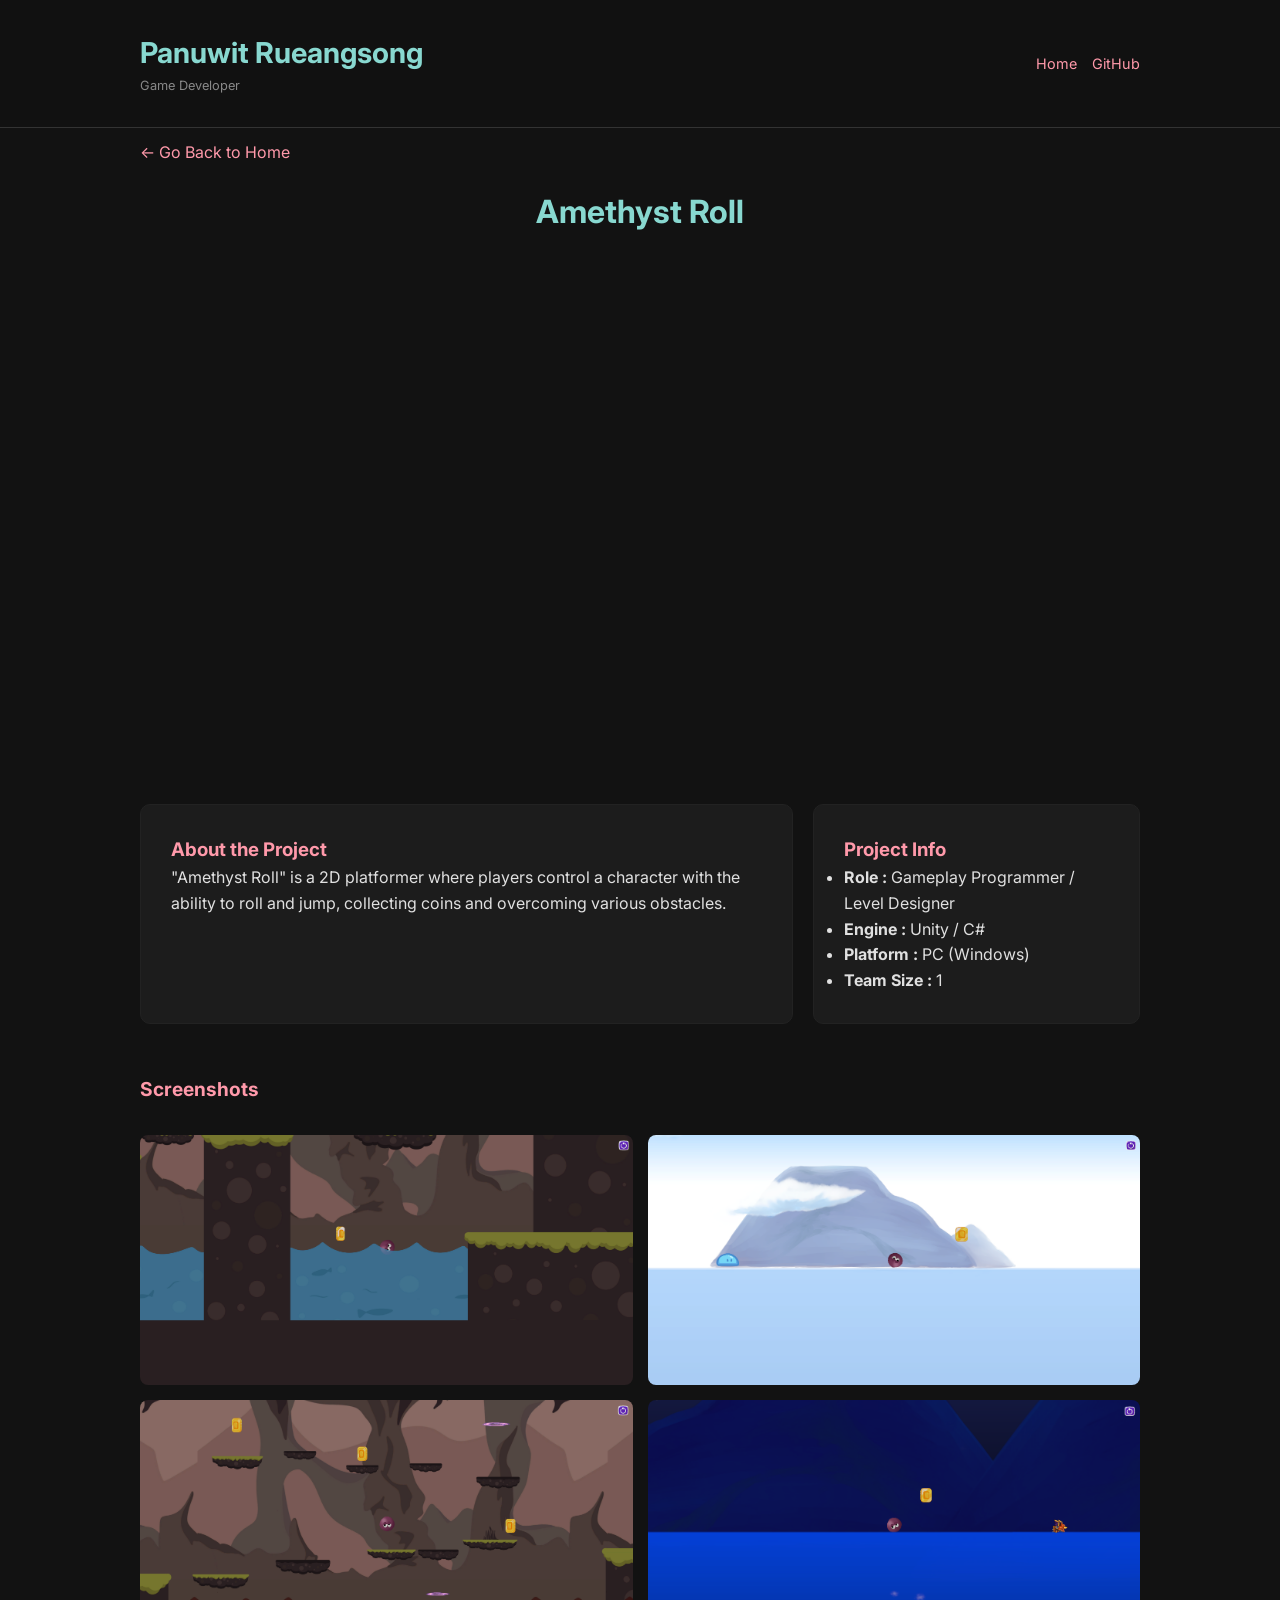
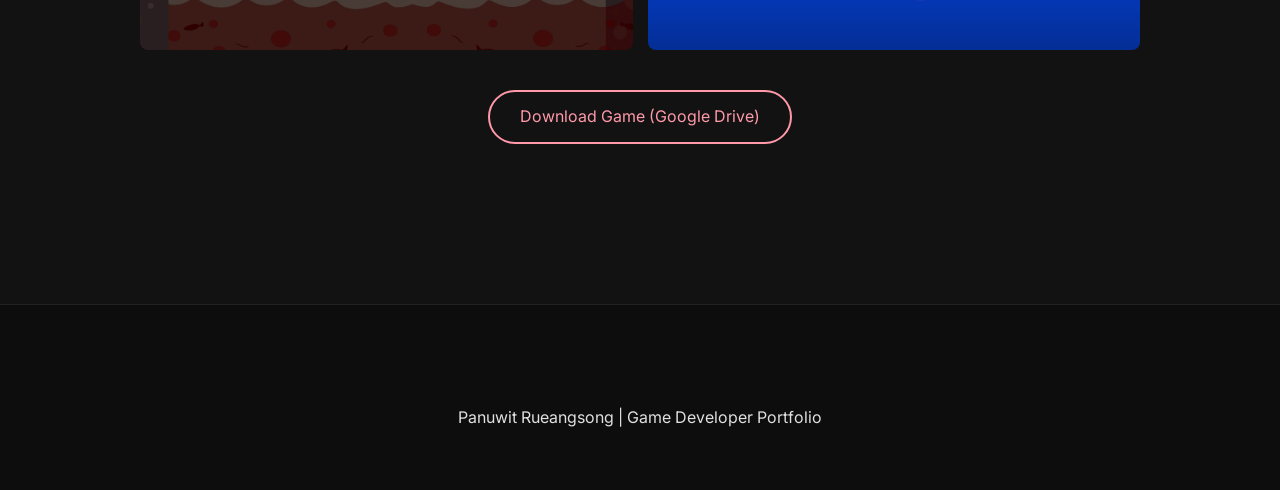
<file: project-amethystroll.html>
<!DOCTYPE html>
<html lang="th">
<head>
    <meta charset="UTF-8">
    <meta name="viewport" content="width=device-width, initial-scale=1.0">
    <title>Amethyst Roll | Panuwit</title>
    <link rel="stylesheet" href="style.css">
    <link href="https://fonts.googleapis.com/css2?family=Inter:wght@300;400;600&display=swap" rel="stylesheet">
    <link rel="stylesheet" href="https://cdnjs.cloudflare.com/ajax/libs/font-awesome/6.0.0/css/all.min.css">
    <link rel="icon" type="image/png" href="Png/Logo.png"> 
</head>
<body class="project-detail-page">

    <header>
        <div class="container header-flex">
            <div class="name-box">
                <h1 style="font-size: 1.8rem;">Panuwit Rueangsong</h1>
                <p class="role">Game Developer</p>
            </div>
            <div class="social-links">
                <a href="index.html">Home</a>
                <a href="https://github.com/Panuwit2005" target="_blank">GitHub</a>
            </div>
        </div>
    </header>

    <div class="container">
        <a href="index.html" class="back-link">← Go Back to Home</a>
        
        <h1 style="text-align: center; margin-bottom: 30px; color: #88d8d0;">Amethyst Roll</h1>
        <div class="video-container">
            <iframe 
                width="100%" 
                height="500"
                src="https://www.youtube.com/embed/8gabImBZVrc" 
                frameborder="0" 
                allowfullscreen>
            </iframe>
        </div>
        
        <div class="project-info-grid">
            <div class="info-box">
                <h3 style="color: #ff99aa;">About the Project</h3>
                <p>"Amethyst Roll" is a 2D platformer where players control a character with the ability to roll and jump, collecting coins and overcoming various obstacles.</p>
            </div>
            <div class="info-box">
                <h3 style="color: #ff99aa;">Project Info</h3>
                <ul>
                    <li><strong>Role : </strong>Gameplay Programmer / Level Designer</li>
                    <li><strong>Engine : </strong>Unity / C#</li>
                    <li><strong>Platform : </strong>PC (Windows)</li>
                    <li><strong>Team Size : </strong>1</li>
                </ul>
            </div>
        </div>

        <div>
            <h3 class="text-box-screenshot">Screenshots</h3>
            <div class="gallery-grid">
                <img src="Png/P1_AmethyRoll/Level1.png" alt="Level 1">
                <img src="Png/P1_AmethyRoll/World2.png" alt="World 2">
                <img src="Png/P1_AmethyRoll/Level3.png" alt="Level 3">
                <img src="Png/P1_AmethyRoll/World3.png" alt="World 3">
            </div>
        </div>

        <a href="https://drive.google.com/file/d/1TAoLEkQqhDeUW0NumOZIcPQ1olkZbjzd/view?usp=sharing" class="download-link" target="_blank">Download Game (Google Drive)</a>
    </div>

    <footer>
        <div class="container">
            <p>Panuwit Rueangsong | Game Developer Portfolio</p>
        </div>
    </footer>

</body>
</html>
</file>
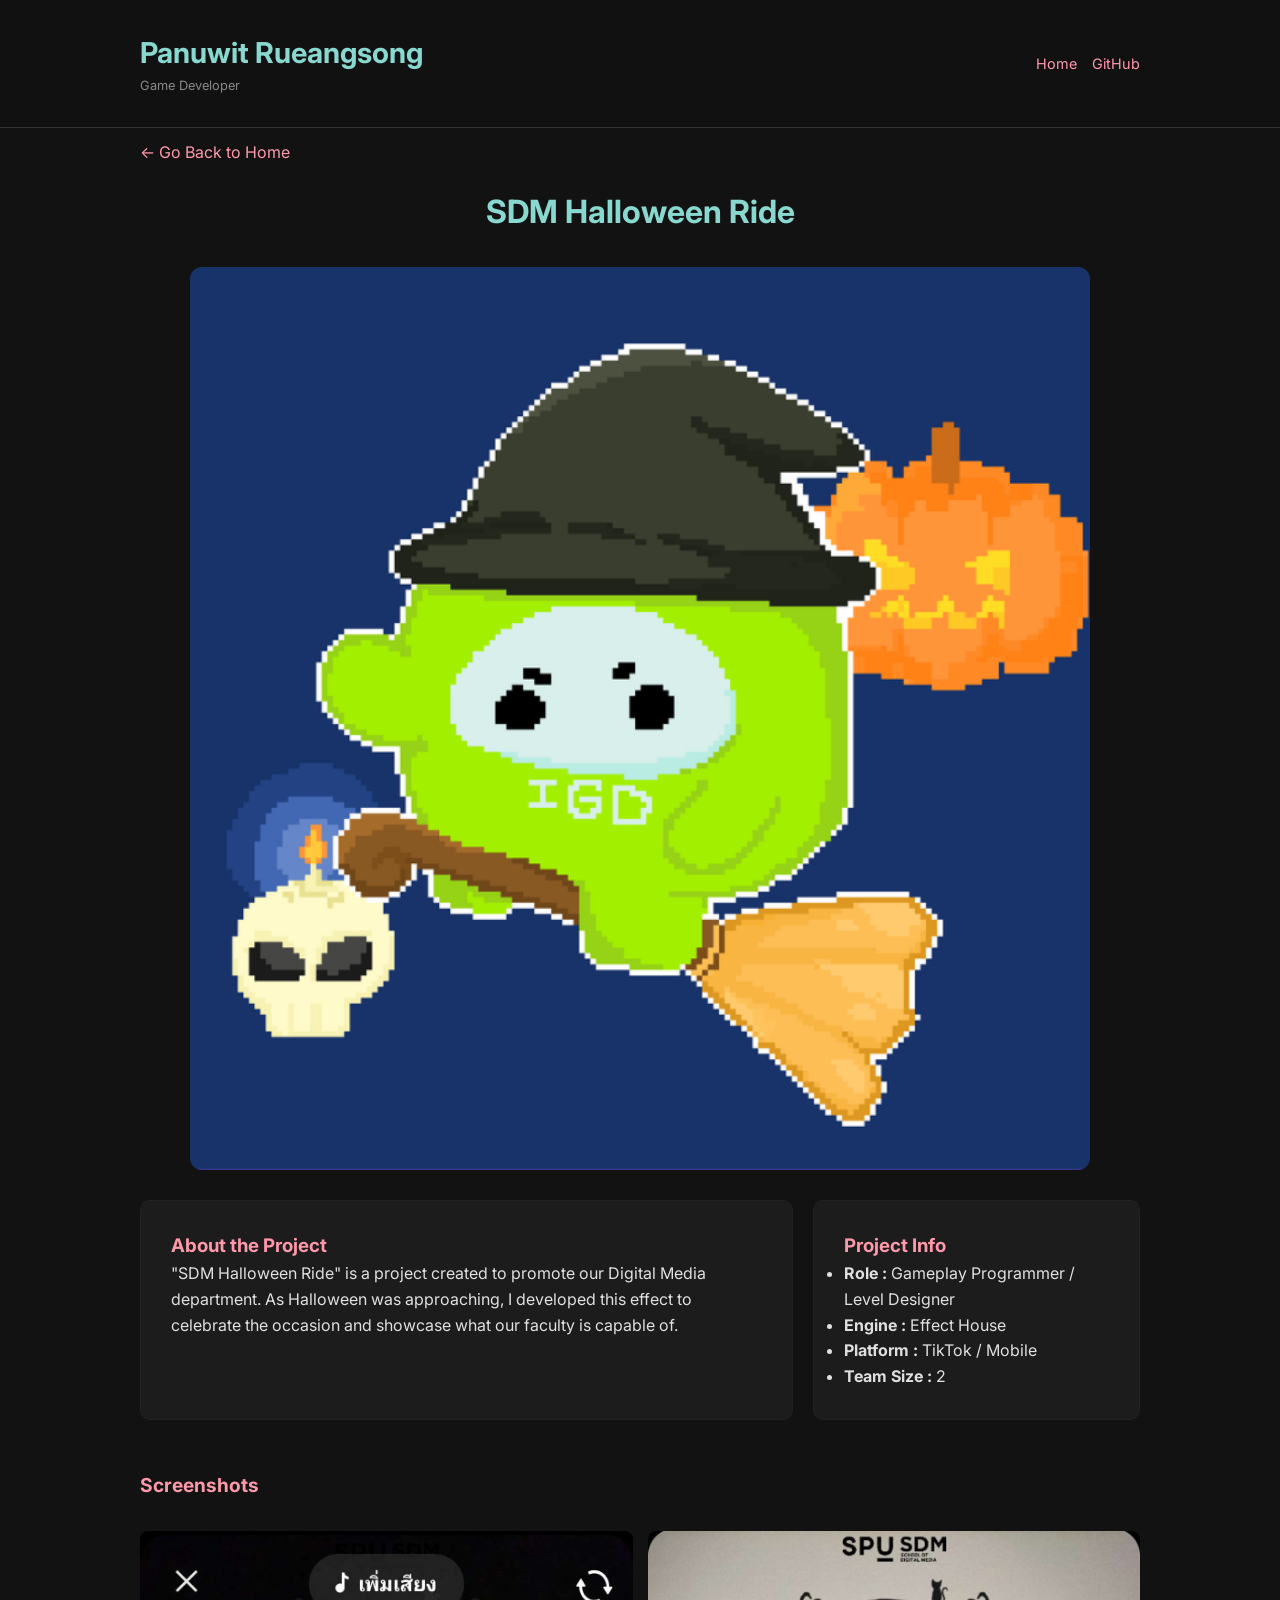
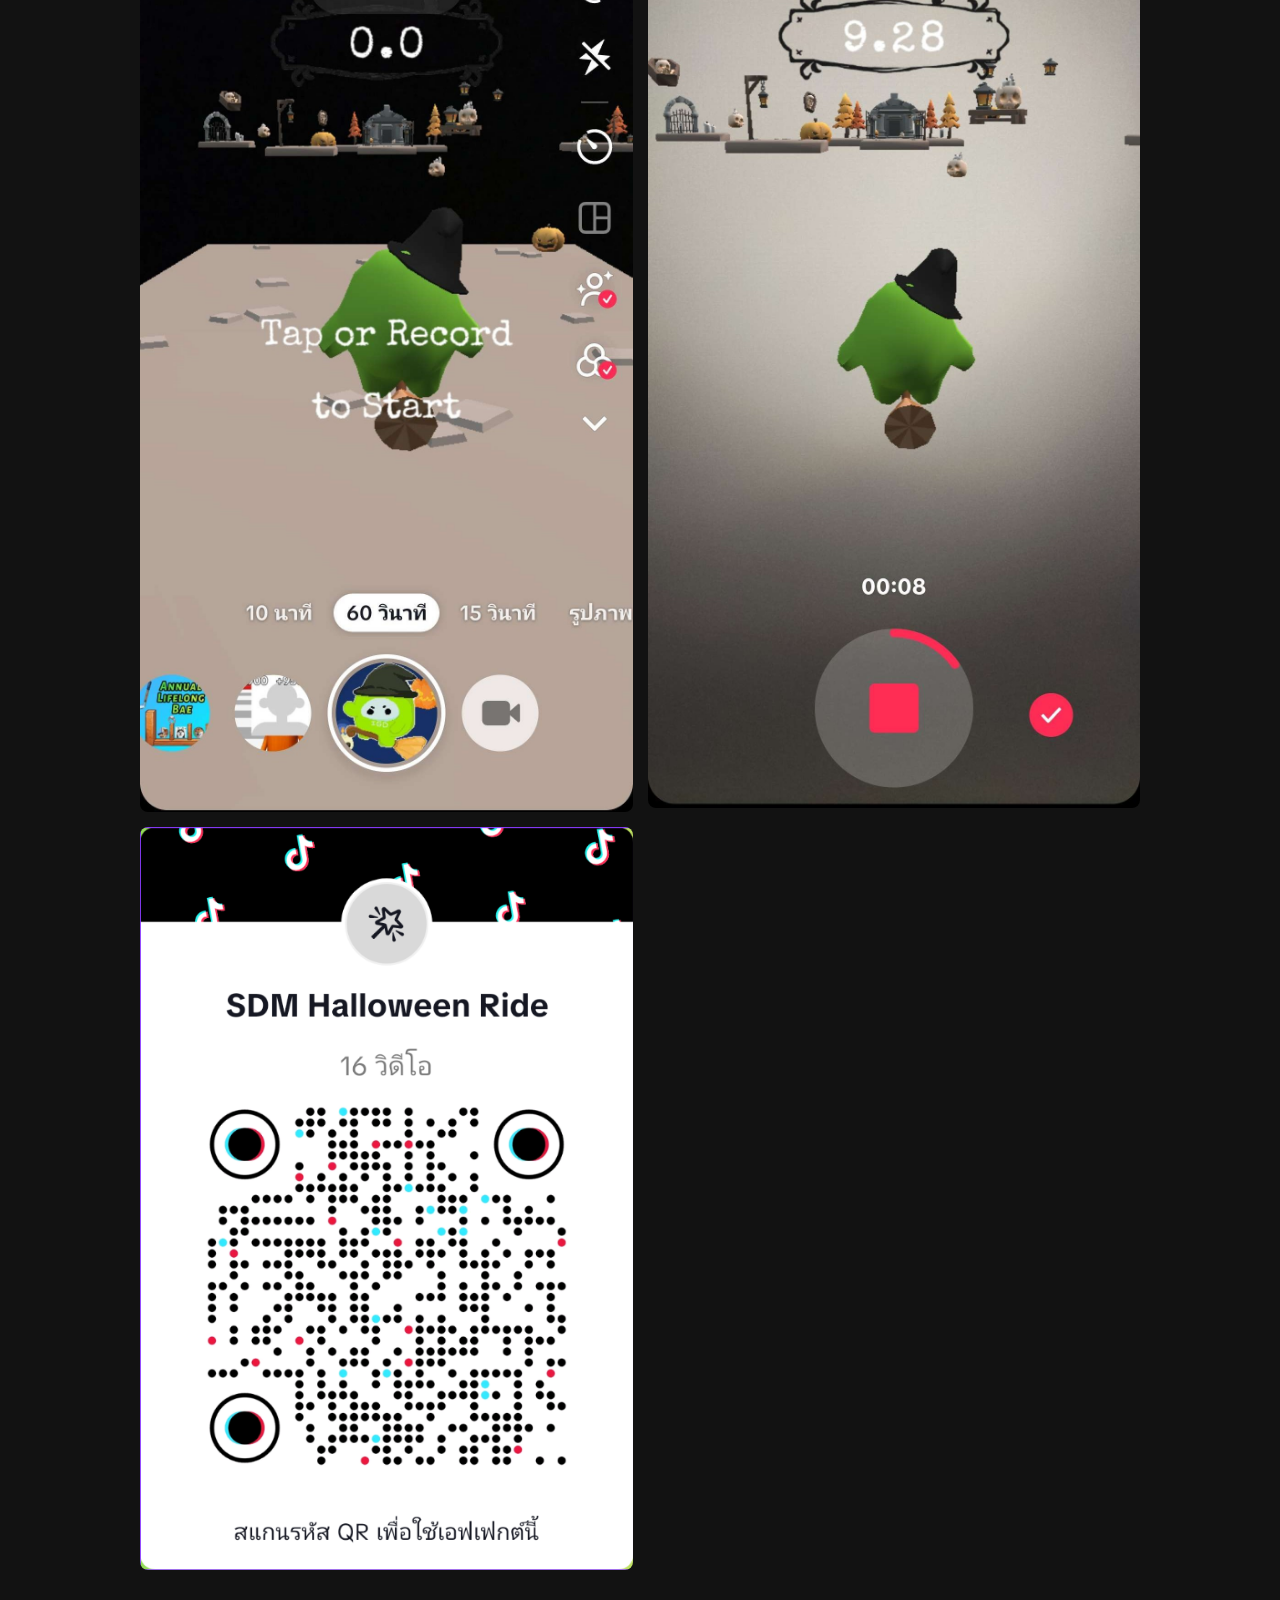
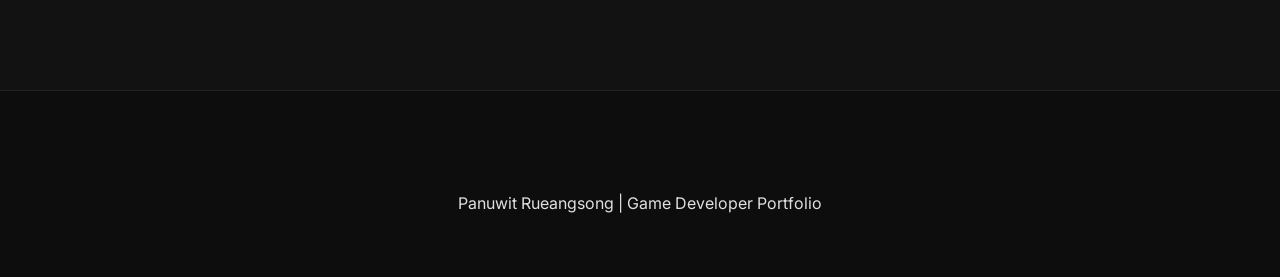
<file: project-halloweenride.html>
<!DOCTYPE html>
<html lang="th">
<head>
    <meta charset="UTF-8">
    <meta name="viewport" content="width=device-width, initial-scale=1.0">
    <title>SDM Halloween Ride | Panuwit</title>
    <link rel="stylesheet" href="style.css">
    <link href="https://fonts.googleapis.com/css2?family=Inter:wght@300;400;600&display=swap" rel="stylesheet">
    <link rel="stylesheet" href="https://cdnjs.cloudflare.com/ajax/libs/font-awesome/6.0.0/css/all.min.css">
    <link rel="icon" type="image/png" href="Png/Logo.png"> 
</head>
<body class="project-detail-page">

    <header>
        <div class="container header-flex">
            <div class="name-box">
                <h1 style="font-size: 1.8rem;">Panuwit Rueangsong</h1>
                <p class="role">Game Developer</p>
            </div>
            <div class="social-links">
                <a href="index.html">Home</a>
                <a href="https://github.com/Panuwit2005" target="_blank">GitHub</a>
            </div>
        </div>
    </header>

    <div class="container">
        <a href="index.html" class="back-link">← Go Back to Home</a>
        
        <h1 style="text-align: center; margin-bottom: 30px; color: #88d8d0">SDM Halloween Ride</h1>
        <img src="Png/P3_SDMHalloweenRide/Logo.png" class="hero-image">
        
        <div class="project-info-grid">
            <div class="info-box">
                <h3 style="color: #ff99aa;">About the Project</h3>
                <p>"SDM Halloween Ride" is a project created to promote our Digital Media department. As Halloween was approaching, I developed this effect to celebrate the occasion and showcase what our faculty is capable of.</p>
            </div>
            <div class="info-box">
                <h3 style="color: #ff99aa;">Project Info</h3>
                <ul>
                    <li><strong>Role : </strong>Gameplay Programmer / Level Designer</li>
                    <li><strong>Engine : </strong>Effect House</li>
                    <li><strong>Platform : </strong>TikTok / Mobile</li>
                    <li><strong>Team Size : </strong>2</li>
                </ul>
            </div>
        </div>

        <div>
            <h3 class="text-box-screenshot">Screenshots</h3>
            <div class="gallery-grid-full">
                <img src="Png/P3_SDMHalloweenRide/NotStart.jpg" alt="NotStart">
                <img src="Png/P3_SDMHalloweenRide/Start.jpg" alt="Start">
                <img src="Png/P3_SDMHalloweenRide/QRcode.png" alt="QR Code">
            </div>
        </div>
    </div>

    <footer>
        <div class="container">
            <p>Panuwit Rueangsong | Game Developer Portfolio</p>
        </div>
    </footer>

</body>
</html>
</file>
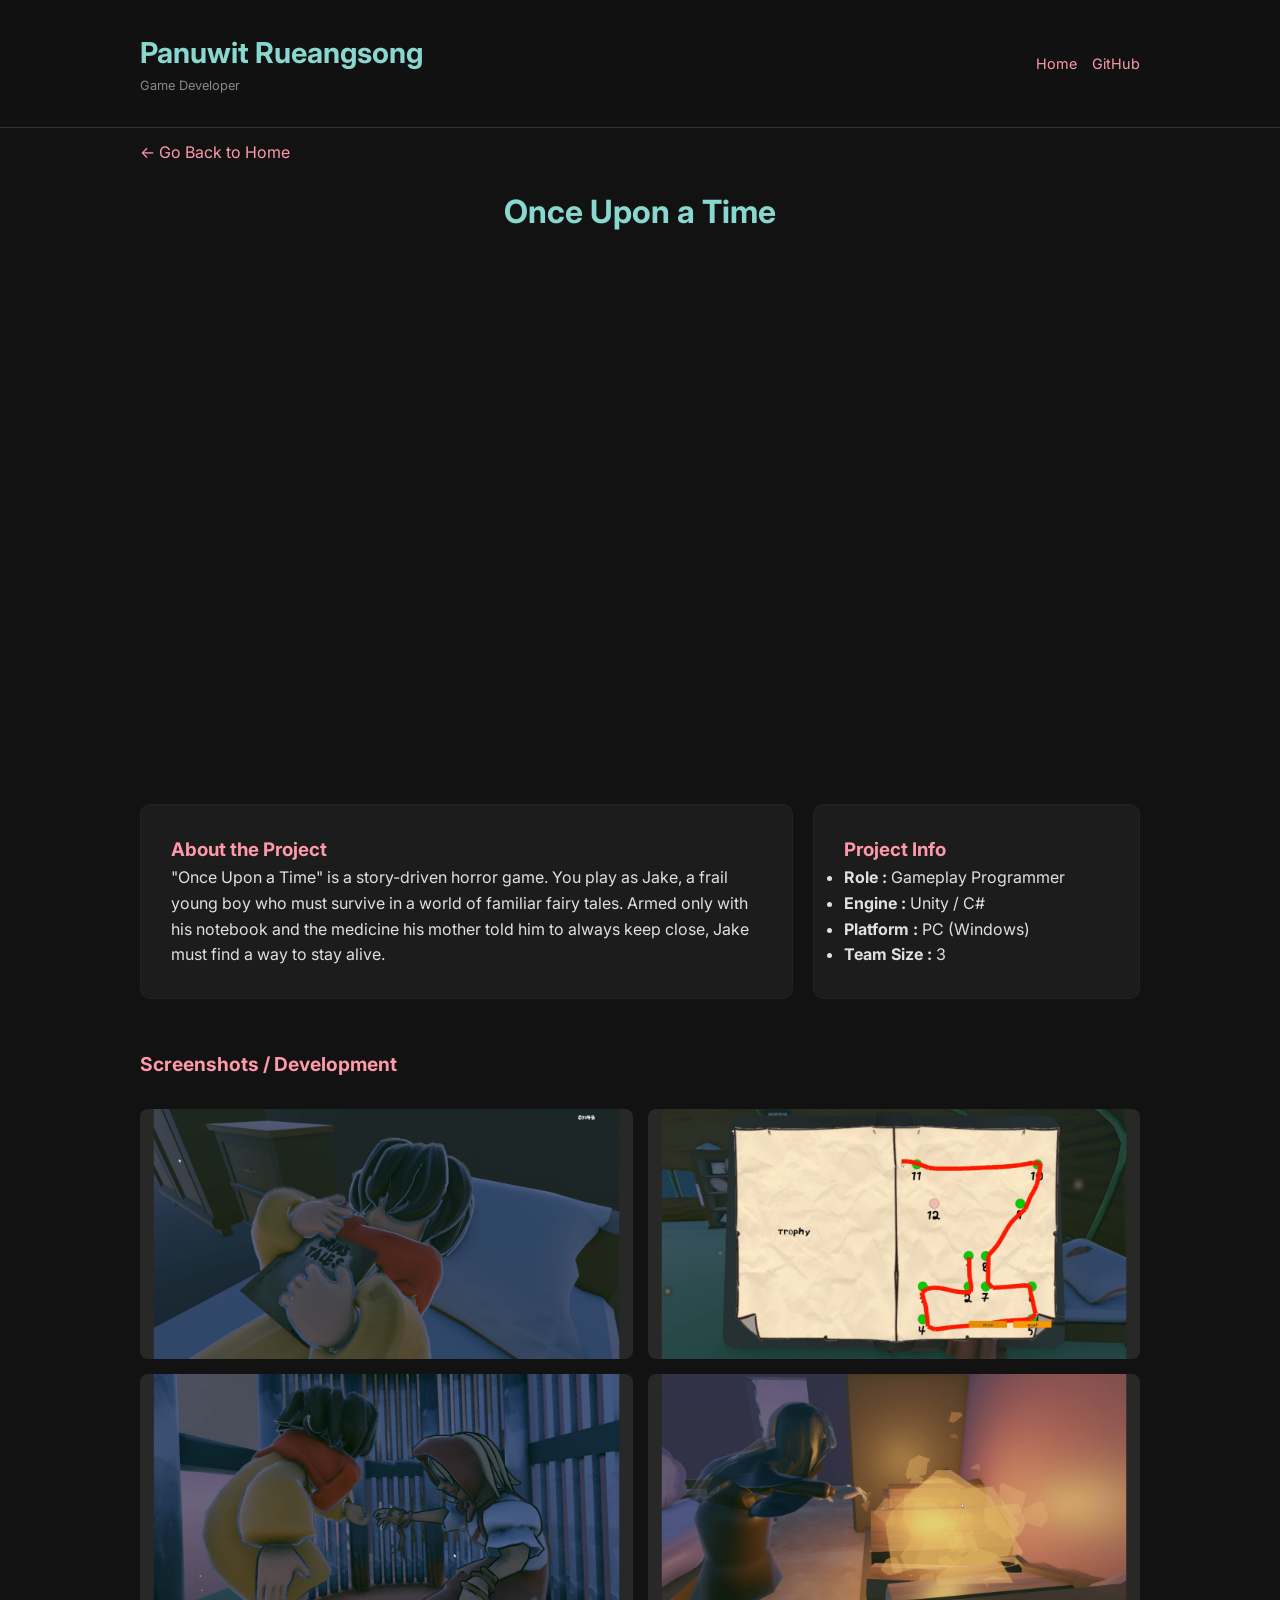
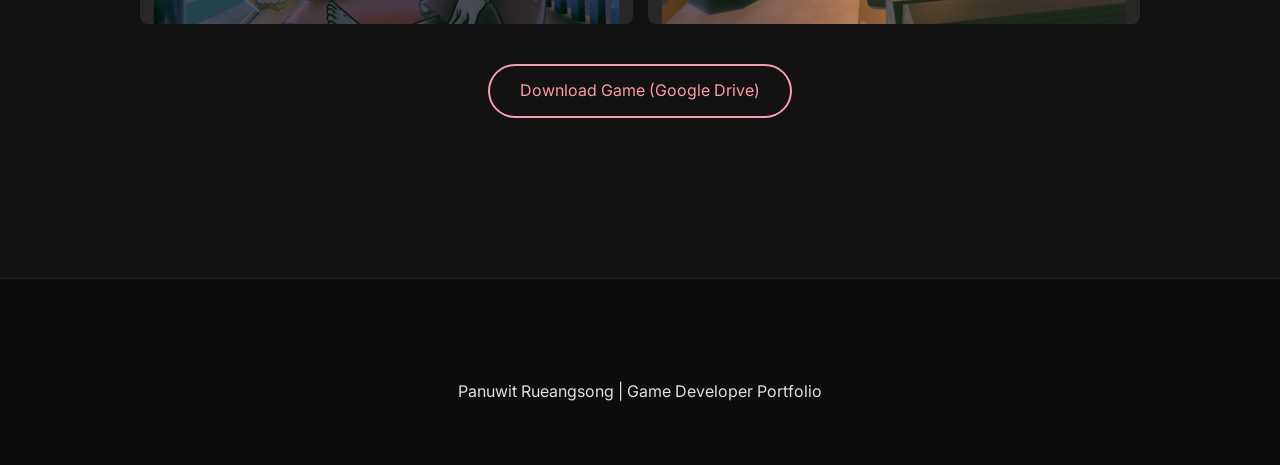
<file: project-OnceUponaTime.html>
<!DOCTYPE html>
<html lang="th">
<head>
    <meta charset="UTF-8">
    <meta name="viewport" content="width=device-width, initial-scale=1.0">
    <title>Shadows of the Past | Panuwit</title>
    <link rel="stylesheet" href="style.css">
    <link href="https://fonts.googleapis.com/css2?family=Inter:wght@300;400;600&display=swap" rel="stylesheet">
    <link rel="stylesheet" href="https://cdnjs.cloudflare.com/ajax/libs/font-awesome/6.0.0/css/all.min.css">
    <link rel="icon" type="image/png" href="Png/Logo.png"> 
</head>
<body class="project-detail-page">

    <header>
        <div class="container header-flex">
            <div class="name-box">
                <h1 style="font-size: 1.8rem;">Panuwit Rueangsong</h1>
                <p class="role">Game Developer</p>
            </div>
            <div class="social-links">
                <a href="index.html">Home</a>
                <a href="https://github.com/Panuwit2005" target="_blank">GitHub</a>
            </div>
        </div>
    </header>

    <div class="container">
        <a href="index.html" class="back-link">← Go Back to Home</a>
        
        <h1 style="text-align: center; margin-bottom: 30px; color: #88d8d0">Once Upon a Time</h1>
        <div class="video-container">
            <iframe 
                width="100%" 
                height="500"
                src="https://www.youtube.com/embed/pGTEQfLUbkg" 
                frameborder="0" 
                allowfullscreen>
            </iframe>
        </div>
        
        <div class="project-info-grid">
            <div class="info-box">
                <h3 style="color: #ff99aa;">About the Project</h3>
                <p>"Once Upon a Time" is a story-driven horror game. You play as Jake, a frail young boy who must survive in a world of familiar fairy tales. Armed only with his notebook and the medicine his mother told him to always keep close, Jake must find a way to stay alive.</p>
            </div>
            <div class="info-box">
                <h3 style="color: #ff99aa;">Project Info</h3>
                <ul>
                    <li><strong>Role : </strong>Gameplay Programmer</li>
                    <li><strong>Engine : </strong>Unity / C#</li>
                    <li><strong>Platform : </strong>PC (Windows)</li>
                    <li><strong>Team Size : </strong>3</li>
                </ul>
            </div>
        </div>

        <div>
            <h3 class="text-box-screenshot">Screenshots / Development</h3>
            <div class="gallery-grid">
                <img src="Png/P5_OnceUponATime/Jake_01.png" alt="Jake_01">
                <img src="Png/P5_OnceUponATime/MagicBook.png" alt="MagicBook">
                <img src="Png/P5_OnceUponATime/Jake_02.png" alt="Jake_02">
                <img src="Png/P5_OnceUponATime/Witch.png" alt="Witch">
            </div>
        </div>

        <a href="https://drive.google.com/file/d/1JLvwzuKcyDWXRFUj5QLV_UN9ifxbhXGO/view" class="download-link" target="_blank">Download Game (Google Drive)</a>
    </div>

    <footer>
        <div class="container">
            <p>Panuwit Rueangsong | Game Developer Portfolio</p>
        </div>
    </footer>

</body>
</html>
</file>
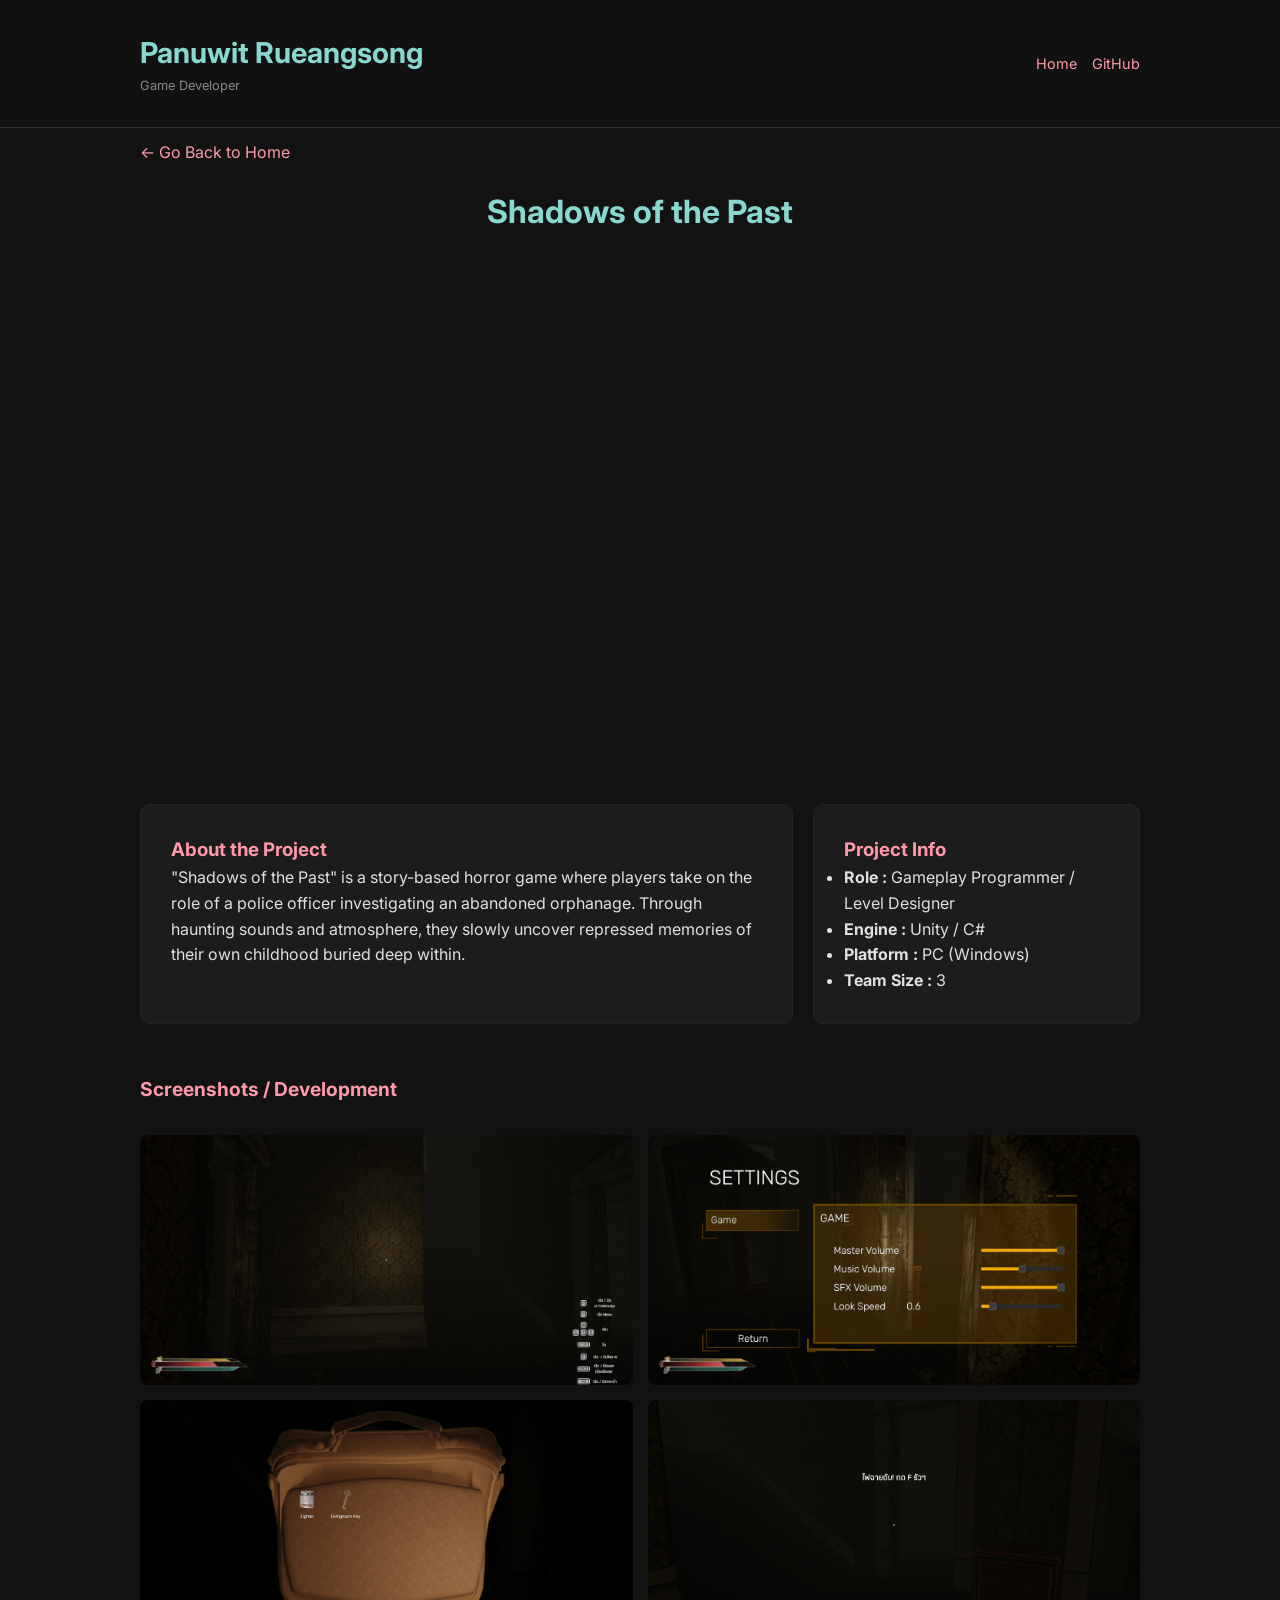
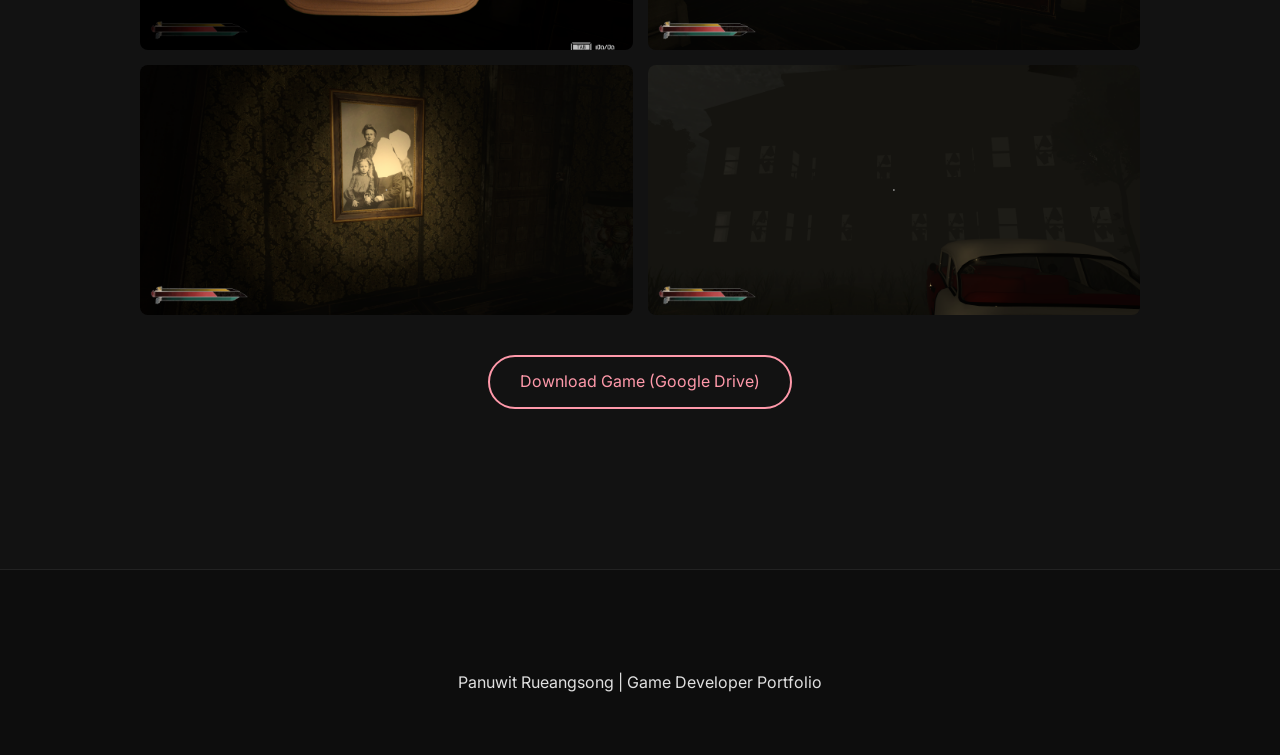
<file: project-shadows.html>
<!DOCTYPE html>
<html lang="th">
<head>
    <meta charset="UTF-8">
    <meta name="viewport" content="width=device-width, initial-scale=1.0">
    <title>Shadows of the Past | Panuwit</title>
    <link rel="stylesheet" href="style.css">
    <link href="https://fonts.googleapis.com/css2?family=Inter:wght@300;400;600&display=swap" rel="stylesheet">
    <link rel="stylesheet" href="https://cdnjs.cloudflare.com/ajax/libs/font-awesome/6.0.0/css/all.min.css">
    <link rel="icon" type="image/png" href="Png/Logo.png"> 
</head>
<body class="project-detail-page">

    <header>
        <div class="container header-flex">
            <div class="name-box">
                <h1 style="font-size: 1.8rem;">Panuwit Rueangsong</h1>
                <p class="role">Game Developer</p>
            </div>
            <div class="social-links">
                <a href="index.html">Home</a>
                <a href="https://github.com/Panuwit2005" target="_blank">GitHub</a>
            </div>
        </div>
    </header>

    <div class="container">
        <a href="index.html" class="back-link">← Go Back to Home</a>
        
        <h1 style="text-align: center; margin-bottom: 30px; color: #88d8d0">Shadows of the Past</h1>
        <div class="video-container">
            <iframe 
                width="100%" 
                height="500"
                src="https://www.youtube.com/embed/gIeAkPImmD0" 
                frameborder="0" 
                allowfullscreen>
            </iframe>
        </div>
        
        <div class="project-info-grid">
            <div class="info-box">
                <h3 style="color: #ff99aa;">About the Project</h3>
                <p>"Shadows of the Past" is a story-based horror game where players take on the role of a police officer investigating an abandoned orphanage. Through haunting sounds and atmosphere, they slowly uncover repressed memories of their own childhood buried deep within.</p>
            </div>
            <div class="info-box">
                <h3 style="color: #ff99aa;">Project Info</h3>
                <ul>
                    <li><strong>Role : </strong>Gameplay Programmer / Level Designer</li>
                    <li><strong>Engine : </strong>Unity / C#</li>
                    <li><strong>Platform : </strong>PC (Windows)</li>
                    <li><strong>Team Size : </strong>3</li>
                </ul>
            </div>
        </div>

        <div>
            <h3 class="text-box-screenshot">Screenshots / Development</h3>
            <div class="gallery-grid">
                <img src="Png/P2_Shadow/UXUI.png" alt="UXUI">
                <img src="Png/P2_Shadow/PauseMenu.png" alt="PauseMenu">
                <img src="Png/P2_Shadow/Backpack.png" alt="Backpack">
                <img src="Png/P2_Shadow/QuickTimeEvent.png" alt="QTE">
                <img src="Png/P2_Shadow/Puzzle.png" alt="Puzzle">
                <img src="Png/P2_Shadow/Outside.png" alt="Outside">
            </div>
        </div>

        <a href="https://drive.google.com/file/d/1CQkOO8XhzLrEn3EQX1RZrC7giZDrcgFT/view?usp=sharing" class="download-link" target="_blank">Download Game (Google Drive)</a>
    </div>

    <footer>
        <div class="container">
            <p>Panuwit Rueangsong | Game Developer Portfolio</p>
        </div>
    </footer>

</body>
</html>
</file>
<file: style.css>
* {
    margin: 0;
    padding: 0;
    box-sizing: border-box;
}

@keyframes fadeInHeader {
    from { opacity: 0; }
    to { opacity: 1; }
}

@keyframes fadeInUp {
    from { opacity: 0; transform: translateY(20px); }
    to { opacity: 1; transform: translateY(0); }
}

body {
    background-color: #121212;
    color: #e0e0e0;
    font-family: 'Inter', sans-serif;
    line-height: 1.6;
}

header { 
    min-height: 80px;
    height: auto;
    background-color: rgba(18, 18, 18, 0.98); 
    backdrop-filter: blur(10px);
    position: fixed; 
    top: 0;
    left: 0;
    width: 100%;
    z-index: 9999; 
    border-bottom: 1px solid #333;
    display: flex;
    align-items: center;
    padding: 10px 0;
    animation: fadeInHeader 0.5s ease-in forwards;
}

.header-flex {
    display: flex;
    justify-content: space-between;
    align-items: center;
    flex-wrap: wrap;
    width: 90%;
    max-width: 1000px;
    margin: 0 auto;
    gap: 15px;
}

.name-box h1 { 
    font-size: clamp(1.2rem, 5vw, 1.5rem); 
    color: #88d8d0; 
}

.name-box .role { 
    color: #888; 
    font-size: 0.8rem; 
}

.social-links {
    display: flex;
    align-items: center;
    gap: 15px;
    flex-wrap: wrap;
}

.social-links a {
    color: #ff99aa;
    text-decoration: none;
    font-size: 0.9rem;
    transition: 0.3s;
}

.resume-tag {
    border: 1px solid #ff99aa;
    padding: 5px 15px;
    border-radius: 4px;
    color: #ff99aa !important;
    text-decoration: none;
    transition: 0.3s;
}

.resume-tag:hover {
    background-color: #ff99aa;
    color: #121212 !important;
    box-shadow: 0 0 10px rgba(255, 153, 170, 0.5);
}

header + .container, 
header + main.container {
    margin-top: 120px !important; 
    animation: fadeInUp 0.8s ease-out forwards;
}

.container {
    width: 90%;
    max-width: 1000px;
    margin: 0 auto;
    padding: 20px 0;
}

section { margin-bottom: 60px; }
h2 { color: #88d8d0; margin-bottom: 25px; border-left: 4px solid #ff99aa; padding-left: 15px; }

.hero { 
    display: flex; 
    align-items: center; 
    gap: 30px; 
}

.profile-img img { 
    width: 300px; 
    height: 300px; 
    border-radius: 50%; 
    object-fit: cover; 
    border: 2px solid #333; 
}

.edu-item {
    background: #1c1c1c;
    padding: 20px;
    border-radius: 8px;
    margin-bottom: 15px;
    border: 1px solid #222;
}

.tag-cloud { display: flex; flex-wrap: wrap; gap: 10px; }
.tag { border: 1px solid #444; padding: 5px 15px; border-radius: 20px; font-size: 0.85rem; background: #1a1a1a; transition: 0.3s; }

.project-grid {
    display: grid;
    grid-template-columns: repeat(2, 1fr); 
    gap: 25px;
}

.project-card-link { text-decoration: none; color: inherit; }
.project-card {
    background: #1c1c1c;
    border-radius: 10px;
    overflow: hidden;
    border: 1px solid #222;
    transition: 0.3s;
}

.project-card:hover { transform: translateY(-5px); border-color: #ff99aa; }
.project-card img { width: 100%; height: 200px; object-fit: cover; }
.card-body { padding: 20px; }
.card-body-sub { color: #88d8d0; font-size: 1rem;}

.back-link { color: #ff99aa; text-decoration: none; display: inline-block; margin-bottom: 20px; }
.hero-image { width: 100%; max-width: 900px; border-radius: 12px; display: block; margin: 0 auto 30px; }
.project-info-grid { display: grid; grid-template-columns: 2fr 1fr; gap: 20px; margin-bottom: 30px; }
.info-box { background: #1c1c1c; padding: 30px; border-radius: 10px; border: 1px solid #222; }

.text-box-screenshot {margin-top: 50px; margin-bottom: 30px; font-size: 1.2rem; color: #ff99aa;}

.gallery-grid { display: grid; grid-template-columns: repeat(2, 1fr); gap: 15px; }
.gallery-grid img { width: 100%; height: 250px; object-fit: cover; border-radius: 8px; }
.gallery-grid-full { 
    display: grid; 
    grid-template-columns: repeat(2, 1fr); 
    gap: 15px; 
    align-items: start; 
}

.gallery-grid-full img { 
    width: 100%; 
    height: auto;
    object-fit: contain;
    border-radius: 8px;
    display: block;
}

.download-link {
    display: block; width: fit-content; margin: 40px auto;
    color: #ff99aa; border: 2px solid #ff99aa; padding: 12px 30px; border-radius: 50px; text-decoration: none;
    transition: 0.3s;
}
.download-link:hover { background: #ff99aa; color: #121212; }

footer {
    background: #0d0d0d; 
    padding: 80px 0 40px; 
    margin-top: 100px;
    border-top: 1px solid #222;
    text-align: center;
}

.contact-info h2 {
    font-size: 2rem;
    color: #88d8d0;
    margin-bottom: 15px;
    border: none; 
    padding: 0;
}

.contact-info p {
    color: #888;
    max-width: 500px;
    margin: 0 auto 30px;
}

.contact-links {
    display: flex;
    justify-content: center;
    gap: 30px;
    margin-bottom: 40px;
}

.contact-links a {
    color: #ff99aa; 
    text-decoration: none;
    font-weight: 600;
    font-size: 1rem;
    transition: 0.3s cubic-bezier(0.4, 0, 0.2, 1);
    position: relative;
}

.contact-links a::after {
    content: '';
    position: absolute;
    width: 0;
    height: 2px;
    bottom: -5px;
    left: 0;
    background-color: #88d8d0;
    transition: 0.3s;
}

.contact-links a:hover {
    color: #88d8d0;
    transform: translateY(-3px);
}

.contact-links a:hover::after {
    width: 100%;
}

.copyright {
    margin-top: 50px;
    font-size: 0.75rem;
    color: #444;
    letter-spacing: 1px;
    text-transform: uppercase;
}

@media (max-width: 768px) {
    header + .container, header + main.container { margin-top: 140px !important; }
    .header-flex { flex-direction: column; text-align: center; }
    .social-links { justify-content: center; }
    .hero { flex-direction: column; text-align: center; }
    .profile-img img { width: 200px; height: 200px; }
    .project-grid, .project-info-grid, .gallery-grid, .gallery-grid-full { grid-template-columns: 1fr; }
}

@media (max-width: 480px) {
    .contact-links { flex-direction: column; gap: 15px; }
    header + .container, header + main.container { margin-top: 160px !important; }
}

.video-container {
  max-width: 900px;
  margin: 0 auto 30px;
  border-radius: 12px;
  overflow: hidden;
}
</file>
